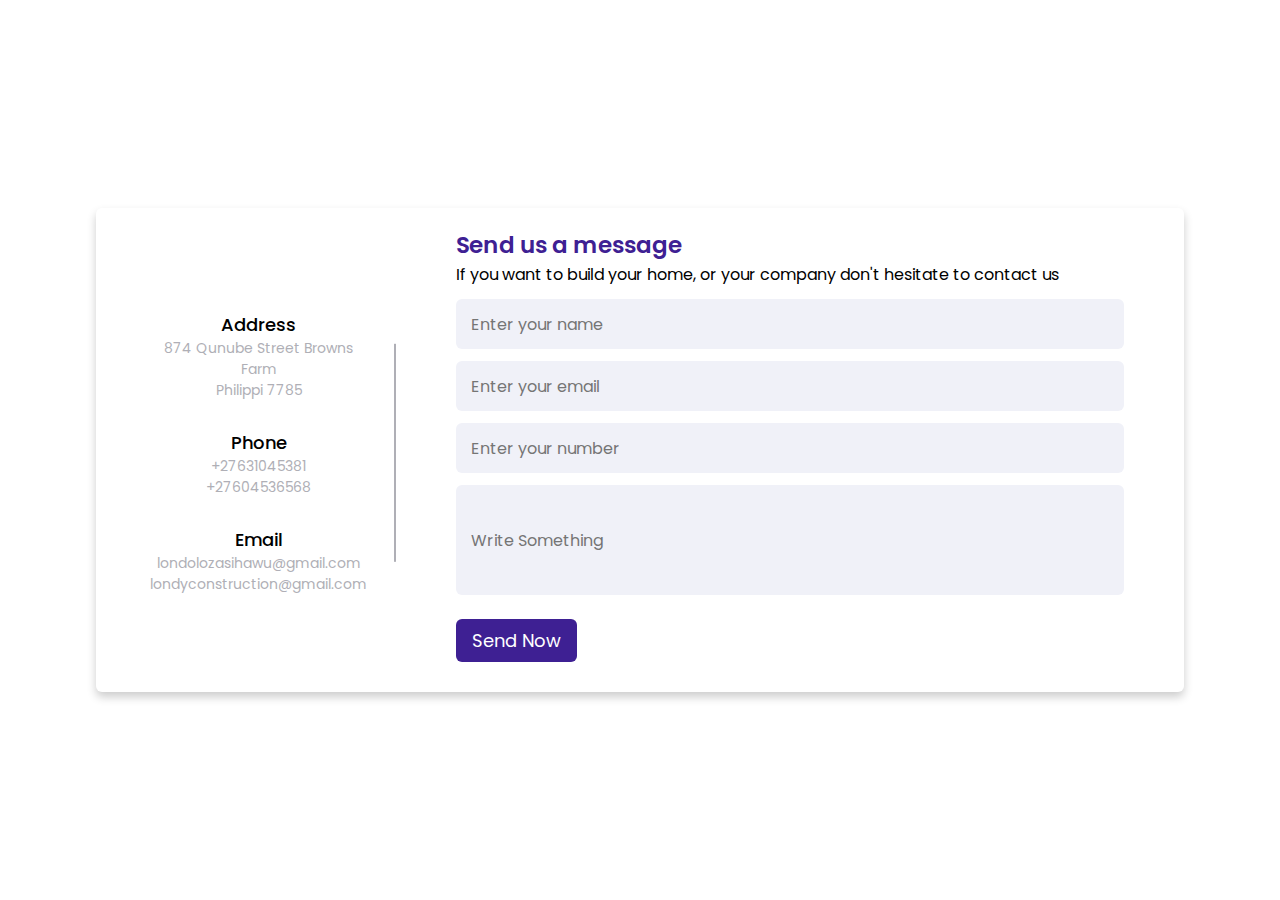
<file: contact us.html>
<!DOCTYPE html>

<html lang="en" dir="ltr">
  <head>
    <meta charset="UTF-8">
    <link rel="stylesheet" href="contact us.css"/>
     <meta name="viewport" content="width=device-width, initial-scale=1.0">
     <link rel="stylesheet" href="style.css">
   </head>
<body>
      
  <div class="container">
    <div class="content">
      <div class="left-side">
        <div class="address details">
          <i class="fas fa-map-marker-alt"></i>
          <div class="topic">Address</div>
          <div class="text-one">874 Qunube Street Browns Farm</div>
          <div class="text-two">Philippi 7785</div>
        </div>
        <div class="phone details">
          <i class="fas fa-phone-alt"></i>
          <div class="topic">Phone</div>
          <div class="text-one">+27631045381</div>
          <div class="text-two">+27604536568</div>
        </div>
        <div class="email details">
          <i class="fas fa-envelope"></i>
          <div class="topic">Email</div>
          <div class="text-one">londolozasihawu@gmail.com</div>
          <div class="text-two">londyconstruction@gmail.com</div>
        </div>
      </div>
      <div class="right-side">
        <div class="topic-text">Send us a message</div>
        <p>If you want to build your home, or your company don't hesitate to contact us</p>
      <form action="#">
        <div class="input-box">
          <input type="text" placeholder="Enter your name">
        </div>
        <div class="input-box">
          <input type="text" placeholder="Enter your email">
        </div>
        <div class="input-box">
            <input type="text" placeholder="Enter your number">
          </div>
        <div class="input-box message-box">
            <input type="text" placeholder="Write Something">

          
        </div>
        <div class="button">
          <input type="button" value="Send Now" >
        </div>
      </form>
    </div>
    </div>
  </div>
</body>
</html>
</file>
<file: contact us.css>
/* Google Font CDN Link */
@import url('https://fonts.googleapis.com/css2?family=Poppins:wght@200;300;400;500;600;700&display=swap');
*{
  margin: 0;
  padding: 0;
  box-sizing: border-box;
  font-family: "Poppins" , sans-serif;
}
body{
  min-height: 100vh;
  width: 100%;
  
	background: url(https://www.buildinganddecor.co.za/wp-content/uploads/2018/05/JBCC_insurable_risks_on_construction_projects_Jnl_3_18.jpg);
  display: flex;
  align-items: center;
  justify-content: center;
}
.container{
  width: 85%;
  background: url(https://media.cntraveler.com/photos/571945e380cf3e034f974b7d/16:9/w_2048,h_1152,c_limit/waterfalls-Seljalandsfoss-GettyImages-457381095.jpg);
  border-radius: 6px;
  padding: 20px 60px 30px 40px;
  box-shadow: 0 5px 10px rgba(0, 0, 0, 0.2);
}
.container .content{
  display: flex;
  align-items: center;
  justify-content: space-between;
}
.container .content .left-side{
  width: 25%;
  height: 100%;
  display: flex;
  flex-direction: column;
  align-items: center;
  justify-content: center;
  margin-top: 15px;
  position: relative;
}
.content .left-side::before{
  content: '';
  position: absolute;
  height: 70%;
  width: 2px;
  right: -15px;
  top: 50%;
  transform: translateY(-50%);
  background: #afafb6;
}
.content .left-side .details{
  margin: 14px;
  text-align: center;
}
.content .left-side .details i{
  font-size: 30px;
  color: #3e2093;
  margin-bottom: 10px;
}
.content .left-side .details .topic{
  font-size: 18px;
  font-weight: 500;
}
.content .left-side .details .text-one,
.content .left-side .details .text-two{
  font-size: 14px;
  color: #afafb6;
}
.container .content .right-side{
  width: 75%;
  margin-left: 75px;
}
.content .right-side .topic-text{
  font-size: 23px;
  font-weight: 600;
  color: #3e2093;
}
.right-side .input-box{
  height: 50px;
  width: 100%;
  margin: 12px 0;
}
.right-side .input-box input,
.right-side .input-box textarea{
  height: 100%;
  width: 100%;
  border: none;
  outline: none;
  font-size: 16px;
  background: #F0F1F8;
  border-radius: 6px;
  padding: 0 15px;
  resize: none;
}
.right-side .message-box{
  min-height: 110px;
}
.right-side .input-box textarea{
  padding-top: 6px;
}
.right-side .button{
  display: inline-block;
  margin-top: 12px;
}
.right-side .button input[type="button"]{
  color: #fff;
  font-size: 18px;
  outline: none;
  border: none;
  padding: 8px 16px;
  border-radius: 6px;
  background: #3e2093;
  cursor: pointer;
  transition: all 0.3s ease;
}
.button input[type="button"]:hover{
  background: #5029bc;
}

@media (max-width: 950px) {
  .container{
    width: 90%;
    padding: 30px 40px 40px 35px ;
  }
  .container .content .right-side{
   width: 75%;
   margin-left: 55px;
}
}
@media (max-width: 820px) {
  .container{
    margin: 40px 0;
    height: 100%;
  }
  .container .content{
    flex-direction: column-reverse;
  }
 .container .content .left-side{
   width: 100%;
   flex-direction: row;
   margin-top: 40px;
   justify-content: center;
   flex-wrap: wrap;
 }
 .container .content .left-side::before{
   display: none;
 }
 .container .content .right-side{
   width: 100%;
   margin-left: 0;
 }
}
</file>
<file: style.css>
* {
	margin: 0;
	padding: 0;
}
body {
	font-family: 'Poppins', sans-serif;
}
.wrapper {
	width: 1170px;
	margin: auto;
}
header {

	background: linear-gradient(rgba(37, 36, 36, 0.8), rgba(29, 28, 28, 0.8)), url(https://www.buildinganddecor.co.za/wp-content/uploads/2018/05/JBCC_insurable_risks_on_construction_projects_Jnl_3_18.jpg);
	height: 100vh;
	-webkit-background-size: cover;
	background-size: cover;
	background-position: center center;
	position: relative;
}
.nav-area {
	float: right;
	list-style: none;
	margin-top: 30px;
}
.nav-area li {
	display: inline-block;
}
.nav-area li a {
	color: #fff;
	text-decoration: none;
	padding: 5px 20px;
	font-family: poppins;
	font-size: 16px;
	text-transform: uppercase;
}
.nav-area li a:hover {
	background: #fff;
	color: #333;
}
.logo {
	float: left;
}
.logo img {
	width: 100%;
	padding: 15px 0;
}
.welcome-text {
	position: absolute;
	width: 600px;
	height: 300px;
	margin: 20% 30%;
	text-align: center;
}
.welcome-text h1 {
	text-align: center;
	color: #fff;
	text-transform: uppercase;
	font-size: 60px;
}
.welcome-text h1 span {
	color: #00fecb;
}
.welcome-text a {
	border: 1px solid #fff;
	padding: 10px 25px;
	text-decoration: none;
	text-transform: uppercase;
	font-size: 14px;
	margin-top: 20px;
	display: inline-block;
	color: #fff;
}
.welcome-text a:hover {
	background: #fff;
	color: #333;
}
/*resposive*/

@media (max-width:600px) {
	.wrapper {
		width: 100%;
	}
	.logo {
		float: none;
		width: 50%;
		text-align: center;
		margin: auto;
	}
	img {
		width: 400px; ;
	}
	.nav-area {
		float: none;
		margin-top: 0;
	}
	.nav-area li a {
		padding: 5px;
		font-size: 11px;
	}
	.nav-area {
		text-align: center;
	}
	.welcome-text {
		width: 100%;
		height: auto;
		margin: 30% 0;
	}
	.welcome-text h1 {
		font-size: 30px;
	}
}
</file>
